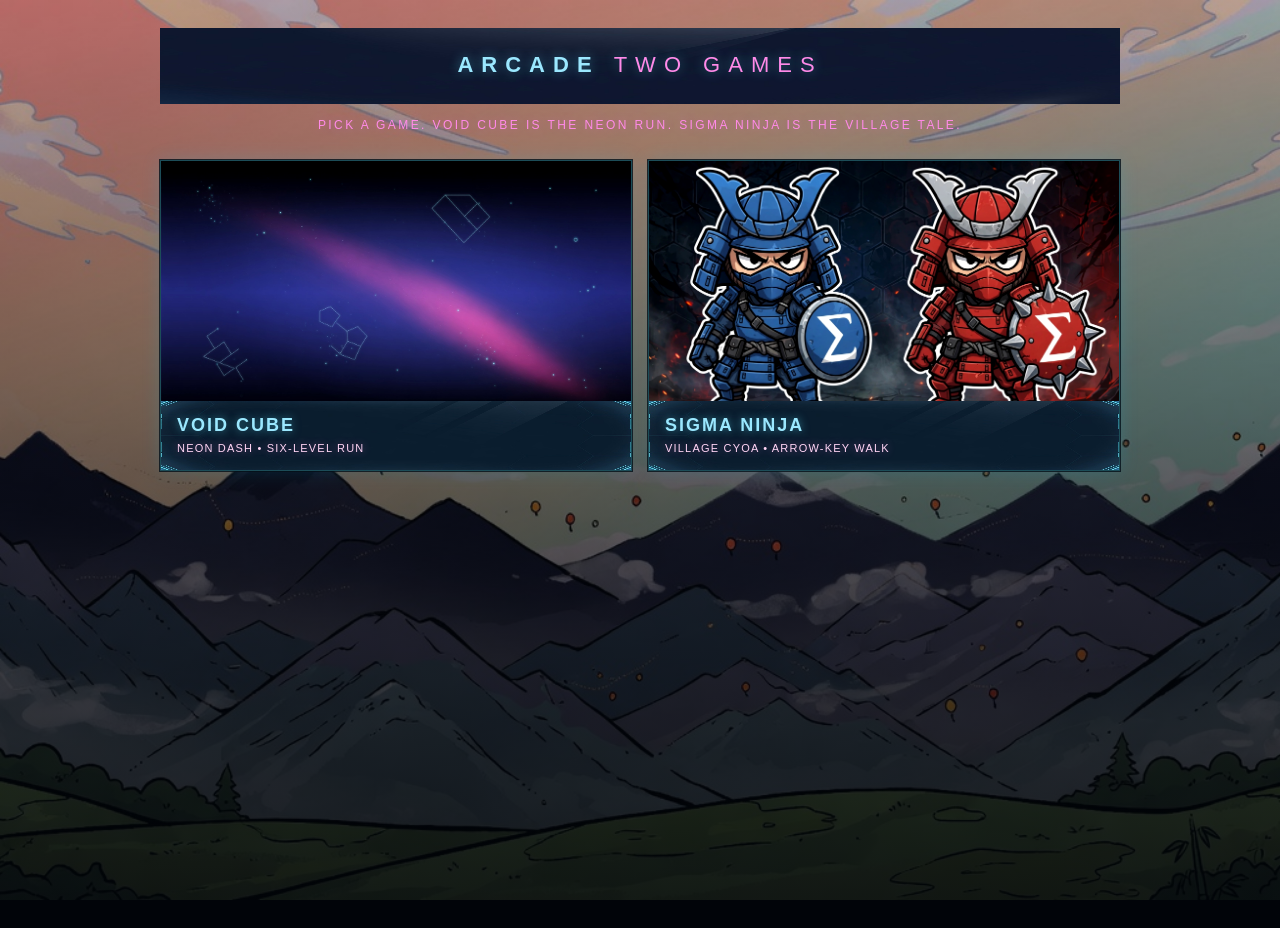
<file: index.html>
<!DOCTYPE html>
<html lang="en">
<head>
  <meta charset="UTF-8">
  <meta name="viewport" content="width=device-width, initial-scale=1.0">
  <title>Choose a game</title>
  <link rel="stylesheet" href="assets/neon/chrome.css">
  <style>
    body {
      min-height: 100vh;
      background:
        linear-gradient(180deg, rgba(1, 4, 9, 0.22) 0%, rgba(1, 4, 9, 0.55) 48%, rgba(1, 4, 9, 0.88) 100%),
        url("assets/sigma-ninja/sky.jpg") center top / cover no-repeat fixed,
        #010409;
    }

    .hub-header.header {
      justify-content: center;
      margin-top: 28px;
    }

    .hub-header .page-title {
      font-size: 22px;
      letter-spacing: 8px;
    }

    .hub-lede {
      max-width: 960px;
      margin: 14px auto 0;
      text-align: center;
      font-size: 12px;
      letter-spacing: 2.4px;
      text-transform: uppercase;
      color: #ff8ae8;
      text-shadow: 0 0 10px rgba(255, 106, 224, 0.4);
    }

    .game-picker {
      max-width: 960px;
      margin: 28px auto 0;
      display: grid;
      grid-template-columns: 1fr 1fr;
      gap: 16px;
    }

    .game-card {
      display: block;
      overflow: hidden;
      text-decoration: none;
      color: #e8fbff;
      border: 1px solid rgba(92, 232, 255, 0.28);
      box-shadow: 0 0 0 1px rgba(4, 16, 24, 0.8), 0 0 18px rgba(0, 190, 255, 0.16);
      background: #041018;
    }

    .game-card img {
      display: block;
      width: 100%;
      height: 240px;
      object-fit: cover;
      object-position: center top;
      filter: saturate(1.05) contrast(1.05);
    }

    .game-card-plate {
      display: flex;
      flex-direction: column;
      gap: 6px;
      padding: 14px 16px 16px;
      background-color: #041018;
      background-image: url("assets/neon/ui-btn.jpg");
      background-position: center;
      background-repeat: no-repeat;
      background-size: 140% 220%;
    }

    .game-card-name {
      font-size: 18px;
      font-weight: 700;
      letter-spacing: 2px;
      text-transform: uppercase;
      color: #9be8ff;
      text-shadow: 0 0 8px rgba(92, 232, 255, 0.5);
    }

    .game-card-blurb {
      font-size: 11px;
      letter-spacing: 1.2px;
      text-transform: uppercase;
      color: #ffd6f5;
      text-shadow: 0 0 8px rgba(255, 106, 224, 0.45);
    }

    .game-card:hover {
      border-color: rgba(255, 106, 224, 0.55);
      box-shadow: 0 0 22px rgba(255, 106, 224, 0.22);
    }

    .game-card:hover img {
      filter: brightness(1.12) saturate(1.15);
    }

    @media (max-width: 720px) {
      .game-picker { grid-template-columns: 1fr; }
      .hub-header .page-title { font-size: 16px; letter-spacing: 4px; }
    }
  </style>
</head>
<body>
  <div class="header hub-header">
    <div class="page-title">ARCADE <span>TWO GAMES</span></div>
  </div>

  <p class="hub-lede">Pick a game. Void Cube is the neon run. Sigma Ninja is the village tale.</p>

  <nav class="game-picker" aria-label="Game select">
    <a class="game-card" href="neon-worlds.html">
      <img src="assets/neon/sky-void.jpg" alt="">
      <span class="game-card-plate">
        <span class="game-card-name">Void Cube</span>
        <span class="game-card-blurb">Neon Dash • six-level run</span>
      </span>
    </a>
    <a class="game-card" href="sigma-ninja.html">
      <img src="assets/sigma-ninja/concept/IMG-20260913-WA8944.jpg" alt="">
      <span class="game-card-plate">
        <span class="game-card-name">Sigma Ninja</span>
        <span class="game-card-blurb">Village CYOA • arrow-key walk</span>
      </span>
    </a>
  </nav>
</body>
</html>
</file>
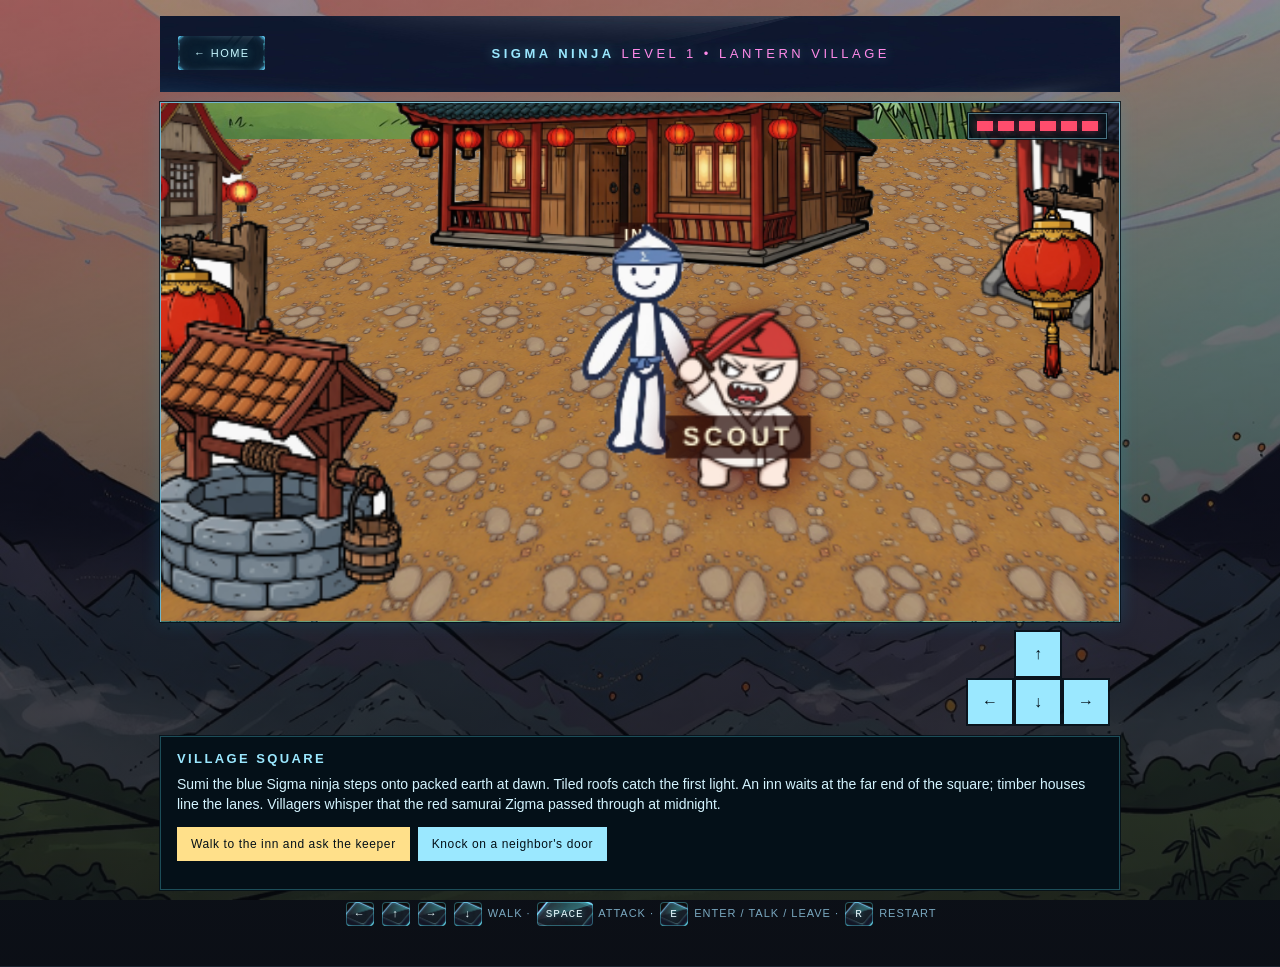
<file: sigma-ninja.html>
<!DOCTYPE html>
<html lang="en">
<head>
  <meta charset="UTF-8">
  <meta name="viewport" content="width=device-width, initial-scale=1.0">
  <title>Sigma Ninja</title>
  <link rel="stylesheet" href="assets/neon/chrome.css">
  <style>
    body {
      min-height: 100vh;
      background:
        linear-gradient(180deg, rgba(8, 10, 16, 0.35) 0%, rgba(8, 10, 16, 0.82) 100%),
        url("assets/sigma-ninja/sky.jpg") center top / cover no-repeat fixed,
        #1a2430;
    }

    .sn-wrap {
      max-width: 960px;
      margin: 0 auto;
    }

    .sn-stage {
      width: 960px;
      height: 520px;
      margin: 0 auto;
      position: relative;
      overflow: hidden;
      perspective: 640px;
      perspective-origin: 50% 42%;
      border: 1px solid rgba(92, 232, 255, 0.28);
      box-shadow: 0 0 0 1px rgba(4, 16, 24, 0.8), 0 0 18px rgba(0, 190, 255, 0.16);
      background-color: #7aa0b8;
      background-image: url("assets/sigma-ninja/sky.jpg");
      background-position: center top;
      background-repeat: no-repeat;
      background-size: cover;
      outline: none;
    }

    .sn-hills {
      position: absolute;
      left: -12%;
      top: -10px;
      width: 124%;
      height: 280px;
      background-image: url("assets/sigma-ninja/hills.jpg");
      background-position: center bottom;
      background-repeat: no-repeat;
      background-size: cover;
      pointer-events: none;
      z-index: 0;
    }

    .sn-stage.scene-inn {
      background-color: #2a1810;
      background-image: none;
    }

    .sn-inn-wall {
      display: none;
      position: absolute;
      left: 0;
      top: 0;
      width: 100%;
      height: 58%;
      background-image: url("assets/sigma-ninja/inn-wall.jpg");
      background-position: center top;
      background-repeat: no-repeat;
      background-size: cover;
      pointer-events: none;
      z-index: 0;
      box-shadow: inset 0 -28px 36px rgba(42, 24, 16, 0.55);
    }

    .sn-stage.scene-inn .sn-inn-wall {
      display: block;
    }

    .sn-stage.scene-inn .sn-hills,
    .sn-stage.scene-inn #world {
      display: none;
    }

    .sn-stage.scene-inn #inn-world {
      display: block;
    }

    .sn-missions {
      position: absolute;
      top: 10px;
      left: 12px;
      z-index: 50;
      display: flex;
      flex-direction: column;
      gap: 6px;
      pointer-events: none;
      max-width: 280px;
    }

    .sn-mission {
      font-size: 12px;
      font-weight: 700;
      letter-spacing: 1.5px;
      text-transform: uppercase;
      color: #ffe08a;
      background: rgba(4, 16, 24, 0.86);
      border: 1px solid rgba(155, 232, 255, 0.45);
      box-shadow: 0 0 0 1px rgba(4, 16, 24, 0.8), 0 0 12px rgba(0, 190, 255, 0.18);
      padding: 7px 10px 8px;
    }

    .sn-mission-kicker {
      display: block;
      font-size: 9px;
      letter-spacing: 2px;
      color: #9be8ff;
      margin-bottom: 2px;
    }

    .sn-world {
      position: absolute;
      left: 0;
      top: 96px;
      width: 1920px;
      height: 900px;
      transform-style: preserve-3d;
      transform-origin: 480px 0;
      transform: rotateX(54deg);
      z-index: 1;
    }

    #inn-world {
      display: none;
      position: absolute;
      left: 0;
      top: 248px;
      width: 960px;
      height: 300px;
      transform-style: preserve-3d;
      transform-origin: 480px 0;
      transform: rotateX(42deg);
      z-index: 1;
    }

    .sn-inn-floor {
      position: absolute;
      left: 90px;
      top: 8px;
      width: 780px;
      height: 300px;
      background-image: url("assets/sigma-ninja/inn-floor.jpg");
      background-repeat: repeat;
      background-size: 180px 180px;
      box-shadow: 0 0 0 10px #24140e, 0 18px 28px rgba(8, 4, 2, 0.45);
    }

    .sn-ground {
      position: absolute;
      left: -400px;
      top: -120px;
      width: 2800px;
      height: 1400px;
      background-image: url("assets/sigma-ninja/ground.jpg");
      background-repeat: repeat;
      background-size: 280px 280px;
      transform: translateZ(0);
    }

    .sn-billboard {
      position: absolute;
      transform-origin: 50% 100%;
      background-repeat: no-repeat;
      background-position: bottom center;
      background-size: contain;
      pointer-events: none;
    }

    .sn-label {
      position: absolute;
      left: 50%;
      bottom: 18px;
      transform: translate(-50%, 0);
      font-size: 12px;
      font-weight: 700;
      letter-spacing: 2px;
      text-transform: uppercase;
      color: #fff6d8;
      background: rgba(40, 12, 8, 0.72);
      padding: 3px 8px;
      text-shadow: 0 1px 0 #3a1a0a;
      white-space: nowrap;
      pointer-events: none;
    }

    #player,
    #enemy {
      z-index: 80;
      overflow: visible;
      background-image: none;
      backface-visibility: hidden;
      -webkit-backface-visibility: hidden;
      opacity: 1;
    }

    #player .sn-sprite,
    #enemy .sn-sprite {
      display: block;
      width: 100%;
      height: 100%;
      object-fit: contain;
      object-position: bottom center;
      pointer-events: none;
      backface-visibility: hidden;
      -webkit-backface-visibility: hidden;
    }

    #enemy {
      filter: drop-shadow(0 3px 8px rgba(80, 0, 0, 0.65));
    }

    #player.is-hurt {
      filter: drop-shadow(0 0 10px #ff2a2a) drop-shadow(0 0 18px #ff4d6d);
    }

    #player.is-hurt .sn-sprite {
      filter: brightness(1.4) sepia(1) saturate(10) hue-rotate(-30deg);
    }

    .sn-pad {
      position: relative;
      margin: 10px 12px 0 auto;
      width: max-content;
      display: grid;
      grid-template-columns: 44px 44px 44px;
      grid-template-rows: 44px 44px;
      gap: 4px;
      z-index: 5;
    }

    .sn-pad button {
      cursor: pointer;
      font: inherit;
      font-size: 16px;
      font-weight: 700;
      color: #041018;
      background: #9be8ff;
      border: 0;
      box-shadow: 0 0 0 2px rgba(4, 16, 24, 0.8);
    }

    .sn-pad button:active,
    .sn-pad button.is-down {
      background: #ffe08a;
    }

    .sn-pad .sn-pad-up { grid-column: 2; grid-row: 1; }
    .sn-pad .sn-pad-left { grid-column: 1; grid-row: 2; }
    .sn-pad .sn-pad-down { grid-column: 2; grid-row: 2; }
    .sn-pad .sn-pad-right { grid-column: 3; grid-row: 2; }

    .sn-hp {
      position: absolute;
      top: 10px;
      right: 12px;
      z-index: 50;
      display: flex;
      gap: 5px;
      pointer-events: none;
      padding: 7px 8px;
      background: rgba(4, 16, 24, 0.86);
      border: 1px solid rgba(155, 232, 255, 0.45);
      box-shadow: 0 0 0 1px rgba(4, 16, 24, 0.8);
    }

    .sn-hp-pip {
      width: 16px;
      height: 10px;
      background: #3a1218;
      box-shadow: inset 0 0 0 1px rgba(255, 224, 138, 0.25);
    }

    .sn-hp-pip.is-on {
      background: #ff4d6d;
      box-shadow: 0 0 8px rgba(255, 77, 109, 0.45);
    }

    .sn-gameover {
      display: none;
      position: absolute;
      inset: 0;
      z-index: 80;
      background: rgba(4, 8, 14, 0.78);
      align-items: center;
      justify-content: center;
      flex-direction: column;
      text-align: center;
      pointer-events: auto;
    }

    .sn-gameover.is-on {
      display: flex;
    }

    .sn-gameover h2 {
      font-size: 28px;
      letter-spacing: 8px;
      text-transform: uppercase;
      color: #ff4d6d;
      margin-bottom: 10px;
    }

    .sn-gameover p {
      font-size: 13px;
      letter-spacing: 1.6px;
      text-transform: uppercase;
      color: #d4f4ff;
    }

    .sn-story {
      max-width: 960px;
      margin: 12px auto 0;
      padding: 14px 16px 16px;
      background: #041018;
      border: 1px solid rgba(92, 232, 255, 0.28);
      box-shadow: 0 0 0 1px rgba(4, 16, 24, 0.8);
    }

    .sn-story h2 {
      font-size: 13px;
      letter-spacing: 2.4px;
      text-transform: uppercase;
      color: #9be8ff;
      margin-bottom: 8px;
    }

    .sn-story p {
      font-size: 14px;
      line-height: 1.45;
      color: #d4f4ff;
      margin-bottom: 12px;
    }

    .sn-choices {
      display: flex;
      flex-wrap: wrap;
      gap: 8px;
    }

    .sn-choices button {
      cursor: pointer;
      font: inherit;
      font-size: 12px;
      letter-spacing: 0.6px;
      color: #041018;
      background: #9be8ff;
      border: 0;
      padding: 10px 14px;
    }

    .sn-choices button:hover {
      background: #ff8ae8;
      color: #041018;
    }

    .sn-choices button.is-mission {
      background: #ffe08a;
      color: #041018;
    }

    .sn-choices button.is-mission:hover {
      background: #ff8ae8;
    }

    .sn-hint {
      margin-top: 10px;
      font-size: 11px;
      letter-spacing: 1.4px;
      text-transform: uppercase;
      color: #7aa8c0;
    }

    .sn-interact {
      position: absolute;
      left: 50%;
      bottom: 18px;
      transform: translateX(-50%);
      z-index: 40;
      display: none;
      pointer-events: none;
    }

    .sn-interact.is-on {
      display: block;
      pointer-events: auto;
    }

    .sn-interact.is-hint {
      bottom: auto;
      transform: translate(-50%, -110%);
    }

    .sn-interact button {
      cursor: pointer;
      font: inherit;
      font-size: 12px;
      font-weight: 700;
      letter-spacing: 1.6px;
      text-transform: uppercase;
      color: #ffe08a;
      background: rgba(4, 16, 24, 0.86);
      border: 1px solid rgba(155, 232, 255, 0.5);
      padding: 8px 14px;
      box-shadow: 0 0 0 1px rgba(4, 16, 24, 0.85), 0 0 14px rgba(0, 190, 255, 0.22);
      white-space: nowrap;
    }

    .sn-interact button:hover {
      background: #ffe08a;
      color: #041018;
    }

    @media (max-width: 980px) {
      .sn-stage { width: 100%; max-width: 960px; }
    }
  </style>
</head>
<body>
  <div class="header">
    <a href="index.html" class="back-link">← HOME</a>
    <div class="page-title">SIGMA NINJA <span>LEVEL 1 • LANTERN VILLAGE</span></div>
  </div>

  <div class="sn-wrap">
    <div id="stage" class="sn-stage" width="960" height="520" tabindex="0">
      <div id="missions" class="sn-missions" aria-live="polite"></div>
      <div id="hills" class="sn-hills"></div>
      <div id="inn-wall" class="sn-inn-wall"></div>
      <div id="world" class="sn-world">
        <div class="sn-ground"></div>
      </div>
      <div id="inn-world">
        <div class="sn-inn-floor"></div>
      </div>
      <div id="interact" class="sn-interact">
        <button id="interact-btn" type="button">Press E to enter</button>
      </div>
      <div id="hp" class="sn-hp" aria-label="Health"></div>
      <div id="game-over" class="sn-gameover">
        <h2>Game Over</h2>
        <p>The red scout cut you down.</p>
        <p>Press R to restart</p>
      </div>
    </div>
    <div id="pad" class="sn-pad" aria-label="Walk">
      <button type="button" class="sn-pad-up" data-dir="ArrowUp">↑</button>
      <button type="button" class="sn-pad-left" data-dir="ArrowLeft">←</button>
      <button type="button" class="sn-pad-down" data-dir="ArrowDown">↓</button>
      <button type="button" class="sn-pad-right" data-dir="ArrowRight">→</button>
    </div>
  </div>

  <section class="sn-story" aria-live="polite">
    <h2 id="story-title"></h2>
    <p id="story-text"></p>
    <div id="story-choices" class="sn-choices"></div>
    <p class="sn-hint" id="near-hint"></p>
  </section>

  <div class="info hub-note">
    <kbd>&larr;</kbd> <kbd>&uarr;</kbd> <kbd>&rarr;</kbd> <kbd>&darr;</kbd> WALK
    · <kbd>SPACE</kbd> ATTACK
    · <kbd>E</kbd> ENTER / TALK / LEAVE
    · <kbd>R</kbd> RESTART
  </div>

  <script src="assets/sigma-ninja/sigma-ninja.js?v=7"></script>
  <script>
    (function () {
      var SN = window.SigmaNinja;
      var stage = document.getElementById('stage');
      var world = document.getElementById('world');
      var innWorld = document.getElementById('inn-world');
      var hills = document.getElementById('hills');
      var interactBox = document.getElementById('interact');
      var interactBtn = document.getElementById('interact-btn');
      var storyTitle = document.getElementById('story-title');
      var storyText = document.getElementById('story-text');
      var storyChoices = document.getElementById('story-choices');
      var nearHint = document.getElementById('near-hint');
      var missionsEl = document.getElementById('missions');
      var hpEl = document.getElementById('hp');
      var gameOverEl = document.getElementById('game-over');
      var session = SN.createSession();
      var player = session.player;
      var enemy = session.enemy;
      var anim = session.anim;
      var TILT = 54;
      var INN_TILT = 42;
      var PLAYER_W = SN.PLAYER_SIZE.w;
      var PLAYER_H = SN.PLAYER_SIZE.h;
      var keys = Object.create(null);
      var lastT = 0;
      var enemyEl = null;
      var activeWorld = world;

      function billboardTransform(facing, tilt, lift) {
        var face = facing < 0 ? ' scaleX(-1)' : '';
        var t = tilt == null ? TILT : tilt;
        var z = lift == null ? 2 : lift;
        return 'rotateX(-' + t + 'deg) translateZ(' + z + 'px)' + face;
      }

      function placeBillboard(el, x, z, w, h, facing, tilt, lift) {
        el.style.left = (x - w / 2) + 'px';
        el.style.top = (z - h) + 'px';
        el.style.transform = billboardTransform(1, tilt, lift);
        el.style.zIndex = String(10 + Math.round(z));
        var img = el.querySelector('img.sn-sprite');
        if (img) img.style.transform = facing < 0 ? 'scaleX(-1)' : 'none';
      }

      function setSprite(el, src) {
        var img = el.querySelector('img.sn-sprite');
        if (!img) {
          img = document.createElement('img');
          img.className = 'sn-sprite';
          img.alt = '';
          img.draggable = false;
          el.appendChild(img);
        }
        if (img.getAttribute('data-src') !== src) {
          img.setAttribute('data-src', src);
          img.src = src;
        }
        el.style.backgroundImage = 'none';
      }

      function applyCamera() {
        var camWorld = SN.sceneWorld(session.scene);
        var cam = SN.cameraOffset(player, SN.VIEWPORT, camWorld);
        var node = session.scene === 'inn' ? innWorld : world;
        var topBase = session.scene === 'inn' ? 248 : 96;
        var tilt = session.scene === 'inn' ? INN_TILT : TILT;
        node.style.left = (-cam.x) + 'px';
        node.style.top = (topBase - Math.round(cam.z * 0.42)) + 'px';
        node.style.transformOrigin = (cam.x + SN.VIEWPORT.w / 2) + 'px 0';
        node.style.transform = 'rotateX(' + tilt + 'deg)';
        if (hills) {
          hills.style.transform = 'translateX(' + (-cam.x * 0.14) + 'px)';
        }
      }

      function applyScene() {
        if (session.scene === 'inn') {
          stage.className = 'sn-stage scene-inn';
          activeWorld = innWorld;
          innWorld.appendChild(playerEl);
        } else {
          stage.className = 'sn-stage';
          activeWorld = world;
          world.appendChild(playerEl);
        }
        renderMissions();
        renderStory();
        syncInteract();
        applyCamera();
        placePlayer();
        syncEnemy();
      }

      function mountLandmarks() {
        var list = SN.VILLAGE_LANDMARKS;
        var i;
        for (i = 0; i < list.length; i++) {
          var lm = list[i];
          var el = document.createElement('div');
          el.className = 'sn-billboard';
          el.id = 'lm-' + lm.id;
          el.setAttribute('data-kind', lm.kind);
          el.style.width = lm.w + 'px';
          el.style.height = lm.h + 'px';
          el.style.backgroundImage = 'url("' + lm.src + '")';
          placeBillboard(el, lm.x, lm.z, lm.w, lm.h);
          if (lm.kind === 'inn') {
            var tag = document.createElement('span');
            tag.className = 'sn-label';
            tag.textContent = 'Inn';
            el.appendChild(tag);
          }
          world.appendChild(el);
        }
      }

      function mountInnFurniture() {
        var list = SN.INN_FURNITURE;
        var i;
        for (i = 0; i < list.length; i++) {
          var lm = list[i];
          var el = document.createElement('div');
          el.className = 'sn-billboard';
          el.id = 'inn-' + lm.id;
          el.setAttribute('data-kind', lm.kind);
          el.style.width = lm.w + 'px';
          el.style.height = lm.h + 'px';
          el.style.backgroundImage = 'url("' + lm.src + '")';
          placeBillboard(el, lm.x, lm.z, lm.w, lm.h, 1, INN_TILT);
          innWorld.appendChild(el);
        }
      }

      function mountInnNpcs() {
        var list = SN.INN_NPCS;
        var i;
        for (i = 0; i < list.length; i++) {
          var npc = list[i];
          var el = document.createElement('div');
          el.className = 'sn-billboard';
          el.id = 'npc-' + npc.id;
          el.setAttribute('data-kind', npc.kind);
          el.style.width = npc.w + 'px';
          el.style.height = npc.h + 'px';
          el.style.backgroundImage = 'url("' + npc.src + '")';
          placeBillboard(el, npc.x, npc.z, npc.w, npc.h, 1, INN_TILT);
          el.style.zIndex = String(420 + Math.round(npc.z));
          if (npc.id === 'bartender') {
            var tag = document.createElement('span');
            tag.className = 'sn-label';
            tag.textContent = 'Bartender';
            el.appendChild(tag);
          }
          innWorld.appendChild(el);
        }
      }

      function mountEnemy() {
        enemyEl = document.createElement('div');
        enemyEl.id = 'enemy';
        enemyEl.className = 'sn-billboard';
        enemyEl.setAttribute('data-kind', 'enemy');
        enemyEl.style.width = enemy.w + 'px';
        enemyEl.style.height = enemy.h + 'px';
        setSprite(enemyEl, enemy.src);
        var scoutTag = document.createElement('span');
        scoutTag.className = 'sn-label';
        scoutTag.textContent = 'Scout';
        enemyEl.appendChild(scoutTag);
        world.appendChild(enemyEl);
        placeBillboard(enemyEl, enemy.x, enemy.z, enemy.w, enemy.h, 1, TILT, 36);
        enemyEl.style.zIndex = String(500 + Math.round(enemy.z));
        syncEnemyLabel();
      }

      function syncEnemyLabel() {
        if (!enemyEl) return;
        var tag = enemyEl.querySelector('.sn-label');
        if (!tag) return;
        tag.style.transform = 'translate(-50%, 0)';
      }

      function syncEnemy() {
        if (!enemyEl) return;
        if (enemy.dead || session.scene !== 'village') {
          enemyEl.style.display = 'none';
          enemyEl.setAttribute('data-dead', '1');
        } else {
          enemyEl.style.display = '';
          enemyEl.removeAttribute('data-dead');
          setSprite(enemyEl, SN.enemySpriteForAnim(enemy));
          placeBillboard(enemyEl, enemy.x, enemy.z, enemy.w, enemy.h, enemy.anim ? enemy.anim.facing : 1, TILT, 36);
          enemyEl.style.zIndex = String(500 + Math.round(enemy.z));
          syncEnemyLabel();
        }
      }

      function renderHp() {
        var max = SN.PLAYER_MAX_HP;
        var hp = player && player.hp != null ? player.hp : max;
        if (hpEl.childNodes.length !== max) {
          hpEl.innerHTML = '';
          var i;
          for (i = 0; i < max; i++) {
            var pip = document.createElement('span');
            pip.className = 'sn-hp-pip';
            hpEl.appendChild(pip);
          }
        }
        var n;
        for (n = 0; n < hpEl.childNodes.length; n++) {
          hpEl.childNodes[n].className = n < hp ? 'sn-hp-pip is-on' : 'sn-hp-pip';
        }
      }

      function renderGameOver() {
        gameOverEl.className = session.gameOver ? 'sn-gameover is-on' : 'sn-gameover';
      }

      function restartGame() {
        session = SN.createSession();
        player = session.player;
        enemy = session.enemy;
        anim = session.anim;
        keys = Object.create(null);
        lastT = 0;
        world.appendChild(playerEl);
        renderGameOver();
        renderHp();
        applyScene();
        syncEnemy();
      }

      var playerEl = document.createElement('div');
      playerEl.id = 'player';
      playerEl.className = 'sn-billboard';
      playerEl.style.width = PLAYER_W + 'px';
      playerEl.style.height = PLAYER_H + 'px';
      setSprite(playerEl, SN.PLAYER_SPRITE);
      world.appendChild(playerEl);

      function positionHintOverPlayer() {
        var stageRect = stage.getBoundingClientRect();
        var pRect = playerEl.getBoundingClientRect();
        var x = pRect.left + pRect.width / 2 - stageRect.left;
        var y = pRect.top - stageRect.top;
        if (x < 70) x = 70;
        if (x > stageRect.width - 70) x = stageRect.width - 70;
        if (y < 28) y = 28;
        interactBox.style.left = x + 'px';
        interactBox.style.top = y + 'px';
      }

      function syncInteract() {
        var prompt = SN.interactPrompt(session);
        if (!prompt) {
          interactBox.className = 'sn-interact';
          interactBox.style.left = '';
          interactBox.style.top = '';
          return;
        }
        interactBtn.textContent = prompt.label;
        interactBtn.setAttribute('data-action', prompt.action);
        if (prompt.action === 'enter') {
          interactBox.className = 'sn-interact is-on is-hint';
          positionHintOverPlayer();
        } else {
          interactBox.className = 'sn-interact is-on';
          interactBox.style.left = '';
          interactBox.style.top = '';
        }
      }

      function doInteract() {
        if (!SN.useInteract(session)) return;
        applyScene();
      }

      function placePlayer() {
        setSprite(playerEl, SN.playerSpriteForAnim(anim));
        placeBillboard(playerEl, player.x, player.z, PLAYER_W, PLAYER_H, anim.facing, session.scene === 'inn' ? INN_TILT : TILT, 24);
        playerEl.style.zIndex = String(800 + Math.round(player.z));
        if (player.hurtTime > 0) {
          if (playerEl.className.indexOf('is-hurt') < 0) playerEl.className += ' is-hurt';
        } else {
          playerEl.className = 'sn-billboard';
        }
        syncInteract();
        if (session.scene === 'inn') {
          if (SN.nearBartender(player)) nearHint.textContent = 'Press E to talk';
          else if (SN.nearInnExit(player)) nearHint.textContent = 'Press E to leave';
          else nearHint.textContent = '';
          return;
        }
        if (SN.atInnDoor(session)) {
          nearHint.textContent = 'Press E to enter';
        } else {
          nearHint.textContent = '';
        }
      }

      function renderMissions() {
        var list = SN.activeMissions(session);
        missionsEl.innerHTML = '';
        var i;
        for (i = 0; i < list.length; i++) {
          var card = document.createElement('div');
          card.className = 'sn-mission';
          card.setAttribute('data-mission', list[i].id);
          var kicker = document.createElement('span');
          kicker.className = 'sn-mission-kicker';
          kicker.textContent = 'Mission';
          card.appendChild(kicker);
          card.appendChild(document.createTextNode(list[i].title));
          missionsEl.appendChild(card);
        }
      }

      function renderStory() {
        var node = SN.getStoryNode(session.storyId);
        if (!node) return;
        storyTitle.textContent = node.title;
        storyText.textContent = node.text;
        storyChoices.innerHTML = '';
        var i;
        for (i = 0; i < node.choices.length; i++) {
          (function (choice) {
            var btn = document.createElement('button');
            btn.type = 'button';
            btn.textContent = choice.label;
            btn.setAttribute('data-choice', choice.id);
            if (choice.mission) {
              btn.className = 'is-mission';
              btn.setAttribute('data-mission', choice.mission.id);
            }
            btn.addEventListener('click', function () {
              var result = SN.selectChoice(session, choice.id);
              if (!result) return;
              renderMissions();
              renderStory();
            });
            storyChoices.appendChild(btn);
          })(node.choices[i]);
        }
      }

      function onKeyDown(e) {
        if (e.key === 'r' || e.key === 'R') {
          if (session.gameOver) {
            e.preventDefault();
            restartGame();
          }
          return;
        }
        if (session.gameOver) return;
        if (e.key === 'e' || e.key === 'E') {
          e.preventDefault();
          doInteract();
          return;
        }
        if (e.key === ' ' || e.code === 'Space') {
          e.preventDefault();
          if (!keys[' ']) {
            keys[' '] = true;
            if (session.scene === 'village') {
              SN.handleSpaceBar(player, enemy, anim);
              syncEnemy();
            }
            placePlayer();
          }
          return;
        }
        var dir = SN.walkDirFromKey(e.key);
        if (dir) {
          keys[dir] = true;
          e.preventDefault();
          if (dir === 'ArrowLeft') anim.facing = -1;
          if (dir === 'ArrowRight') anim.facing = 1;
          var head = SN.headingFromKey(dir);
          if (head) SN.setHeading(anim, head);
        }
      }

      function onKeyUp(e) {
        if (e.key === ' ' || e.code === 'Space') keys[' '] = false;
        var dir = SN.walkDirFromKey(e.key);
        if (dir) keys[dir] = false;
      }

      function loop(t) {
        try {
          var dt = lastT ? Math.min(48, t - lastT) : 16;
          lastT = t;
          var moving = false;
          var step = SN.MOVE_SPEED * dt / 1000;
          var order = ['ArrowLeft', 'ArrowRight', 'ArrowUp', 'ArrowDown'];
          var i;
          var prevX = player.x;
          var prevZ = player.z;
          if (!session.gameOver) {
            if (keys.ArrowLeft) {
              anim.facing = -1;
              SN.setHeading(anim, 'side');
            } else if (keys.ArrowRight) {
              anim.facing = 1;
              SN.setHeading(anim, 'side');
            } else if (keys.ArrowUp) SN.setHeading(anim, 'back');
            else if (keys.ArrowDown) SN.setHeading(anim, 'front');
            for (i = 0; i < order.length; i++) {
              if (!keys[order[i]]) continue;
              var next = SN.applyArrowKey(
                player,
                order[i],
                step,
                SN.sceneBounds(session.scene),
                SN.sceneObstacles(session.scene)
              );
              if (next.x !== player.x || next.z !== player.z) {
                player.x = next.x;
                player.z = next.z;
                moving = true;
              }
            }
          }
          var dx = player.x - prevX;
          var dz = player.z - prevZ;
          var fromMove = SN.headingFromMove(dx, dz);
          if (fromMove) SN.setHeading(anim, fromMove);
          var face = SN.facingFromDelta(dx);
          if (face) anim.facing = face;
          SN.tickWalk(anim, moving, dt);
          SN.tickAttack(anim, dt);
          if (typeof SN.tickEnemy === 'function') SN.tickEnemy(session, dt);
          applyCamera();
          placePlayer();
          syncEnemy();
          renderHp();
          renderGameOver();
        } catch (err) {
          if (typeof console !== 'undefined' && console.error) console.error(err);
        }
        requestAnimationFrame(loop);
      }

      function bindPad() {
        var pad = document.getElementById('pad');
        if (!pad) return;
        function holdDir(dir, down) {
          if (!dir) return;
          keys[dir] = !!down;
          if (down) {
            if (dir === 'ArrowLeft') anim.facing = -1;
            if (dir === 'ArrowRight') anim.facing = 1;
            var head = SN.headingFromKey(dir);
            if (head) SN.setHeading(anim, head);
          }
        }
        pad.addEventListener('pointerdown', function (e) {
          var btn = e.target.closest('button');
          if (!btn) return;
          e.preventDefault();
          stage.focus();
          btn.className = btn.className + ' is-down';
          holdDir(btn.getAttribute('data-dir'), true);
        });
        function clearPad(e) {
          var btn = e.target.closest && e.target.closest('button');
          if (!btn) return;
          btn.className = btn.className.replace(' is-down', '');
          holdDir(btn.getAttribute('data-dir'), false);
        }
        pad.addEventListener('pointerup', clearPad);
        pad.addEventListener('pointerleave', clearPad);
        pad.addEventListener('pointercancel', clearPad);
      }

      try {
        mountLandmarks();
        mountInnFurniture();
        mountInnNpcs();
        mountEnemy();
        applyCamera();
        placePlayer();
        renderMissions();
        renderStory();
        renderHp();
        renderGameOver();
      } catch (err) {
        if (typeof console !== 'undefined' && console.error) console.error(err);
      }
      bindPad();
      interactBtn.addEventListener('click', function () { doInteract(); });
      document.addEventListener('keydown', onKeyDown);
      document.addEventListener('keyup', onKeyUp);
      stage.addEventListener('click', function () { stage.focus(); });
      stage.focus();
      requestAnimationFrame(loop);
    })();
  </script>
</body>
</html>
</file>
<file: assets/neon/chrome.css>
/* Neon Dash page chrome — Imagine plates, HTML/CSS labels (no baked lettering). */

:root {
  --nd-cyan: #5ce8ff;
  --nd-pink: #ff6ae0;
  --nd-text: #d4f4ff;
  --nd-muted: #7aa8c0;
}

* { box-sizing: border-box; margin: 0; padding: 0; }

body {
  background:
    radial-gradient(ellipse at 50% -10%, #0c2238 0%, #03070d 52%, #010409 100%);
  color: var(--nd-text);
  font-family: "Segoe UI", "Arial", "Helvetica Neue", sans-serif;
  min-height: 100vh;
  overflow-x: hidden;
  padding-bottom: 32px;
}

.header {
  max-width: 960px;
  margin: 16px auto 10px;
  padding: 14px 18px 16px;
  display: flex;
  align-items: center;
  gap: 14px;
  min-height: 76px;
  background-color: #041018;
  background-image: url("ui-header.jpg");
  background-position: center;
  background-repeat: no-repeat;
  background-size: 148% 250%;
}

.back-link {
  color: #c8f7ff;
  text-decoration: none;
  font-size: 11px;
  letter-spacing: 1.4px;
  padding: 11px 16px;
  white-space: nowrap;
  background-color: transparent;
  background-image: url("ui-btn.jpg");
  background-position: center;
  background-repeat: no-repeat;
  background-size: 135% 195%;
  text-shadow: 0 0 8px rgba(92, 232, 255, 0.55);
  border: 0;
}

.back-link:hover {
  background-image: url("ui-btn-hover.jpg");
  color: #ffffff;
}

.back-link:active {
  background-image: url("ui-btn-pressed.jpg");
}

.page-title {
  flex: 1;
  text-align: center;
  font-size: 13px;
  letter-spacing: 3.5px;
  color: #9be8ff;
  font-weight: 700;
  text-transform: uppercase;
  text-shadow: 0 0 12px rgba(92, 232, 255, 0.45);
}

.page-title span {
  color: #ff8ae8;
  font-weight: 400;
}

.game-stage {
  position: relative;
  width: max-content;
  max-width: 100%;
  margin: 0 auto;
  padding: 0;
}

.game-stage::before,
.game-stage::after {
  content: "";
  position: absolute;
  width: 96px;
  height: 64px;
  pointer-events: none;
  background-image: url("ui-frame.jpg");
  background-repeat: no-repeat;
  background-size: 220%;
  background-position: top right;
  mix-blend-mode: screen;
  opacity: 0.88;
  z-index: 2;
}

.game-stage::before {
  top: -6px;
  right: -6px;
}

.game-stage::after {
  bottom: -6px;
  left: -6px;
  transform: rotate(180deg);
}

canvas#game {
  display: block;
  margin: 0 auto;
  border: 1px solid #1a5574;
  box-shadow:
    0 0 0 1px rgba(92, 232, 255, 0.25),
    0 0 28px rgba(0, 190, 255, 0.28);
  background: #000;
  image-rendering: pixelated;
}

.level-nav {
  max-width: 960px;
  margin: 10px auto 0;
  padding: 20px 22px 18px;
  display: flex;
  flex-wrap: wrap;
  justify-content: center;
  gap: 8px 6px;
  background-color: #041018;
  background-image: url("ui-nav.jpg");
  background-position: center;
  background-repeat: no-repeat;
  background-size: 122% 230%;
}

.level-nav-link {
  display: inline-flex;
  align-items: center;
  justify-content: center;
  min-width: 118px;
  height: 42px;
  padding: 0 12px;
  color: #c8f4ff;
  text-decoration: none;
  font-size: 11px;
  font-weight: 700;
  letter-spacing: 1.15px;
  text-transform: uppercase;
  background-image: url("ui-btn.jpg");
  background-position: center;
  background-repeat: no-repeat;
  background-size: 140% 210%;
  text-shadow: 0 0 8px rgba(92, 232, 255, 0.45);
}

.level-nav-link:hover {
  background-image: url("ui-btn-hover.jpg");
  color: #ffffff;
}

.level-nav-link:active {
  background-image: url("ui-btn-pressed.jpg");
}

.level-nav-link.is-current {
  color: #ffd6f5;
  background-image: url("ui-btn-hover.jpg");
  text-shadow: 0 0 10px rgba(255, 106, 224, 0.65);
}

.info {
  max-width: 960px;
  margin: 12px auto 8px;
  text-align: center;
  font-size: 11px;
  color: var(--nd-muted);
  letter-spacing: 1px;
}

.info kbd {
  font-family: "Consolas", monospace;
  display: inline-block;
  min-width: 28px;
  padding: 5px 8px;
  margin: 0 2px;
  color: #e8fbff;
  background-color: #061018;
  background-image: url("ui-key.jpg");
  background-position: center 42%;
  background-repeat: no-repeat;
  background-size: 240%;
  border: 1px solid rgba(92, 232, 255, 0.35);
  border-radius: 4px;
  text-shadow: 0 0 6px rgba(92, 232, 255, 0.65);
}

.chrome-complete {
  text-align: center;
  margin-top: 10px;
}

a.chrome-cta,
#level2-link,
#next-level-link,
#level3-link {
  display: inline-block;
  color: #e8fbff;
  text-decoration: none;
  font-size: 15px;
  font-weight: 600;
  letter-spacing: 1.5px;
  padding: 16px 40px;
  border: 0;
  border-radius: 0;
  background-color: transparent;
  background-image: url("ui-cta.jpg");
  background-position: center;
  background-repeat: no-repeat;
  background-size: 135% 210%;
  text-shadow: 0 0 10px rgba(255, 106, 224, 0.5);
  transition: filter 0.12s ease, color 0.12s ease;
}

a.chrome-cta:hover,
#level2-link:hover,
#next-level-link:hover,
#level3-link:hover {
  filter: brightness(1.18);
  color: #ffffff;
}
</file>
